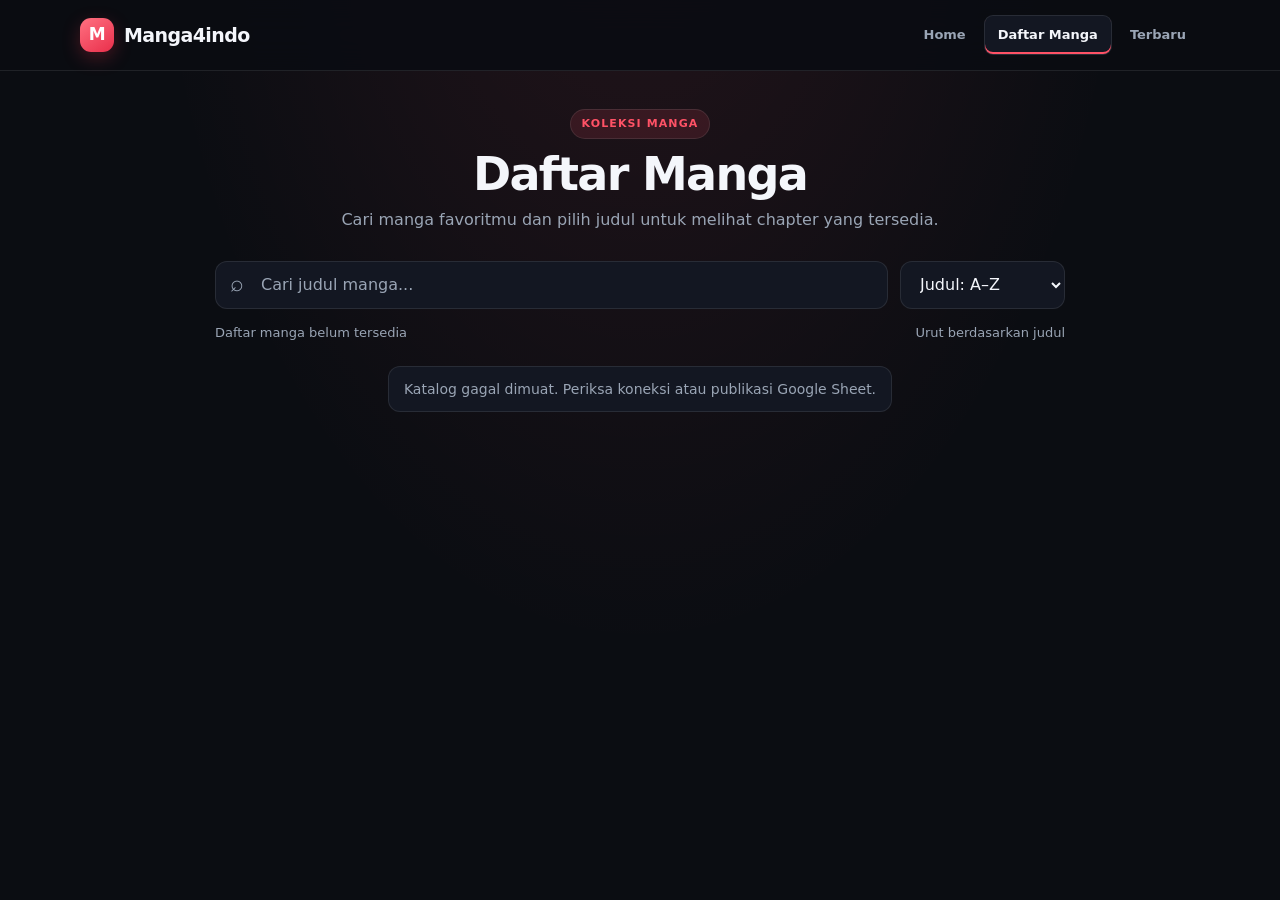
<file: list.html>
<!DOCTYPE html>
<html lang="id">
<head>
    <meta charset="UTF-8">
    <meta name="viewport" content="width=device-width, initial-scale=1.0">
    <meta name="theme-color" content="#0b0d12">
    <title>Daftar Manga - Manga4indo</title>
    <link rel="stylesheet" href="style.css?v=10">
</head>
<body class="list-page">
    <header class="site-header">
        <nav class="site-nav" aria-label="Navigasi utama">
            <a class="site-brand" href="index.html">Manga4indo</a>
            <div class="site-links">
                <a href="index.html" data-page="home">Home</a>
                <a href="list.html" data-page="daftar">Daftar Manga</a>
                <a href="index.html#terbaru" data-page="terbaru">Terbaru</a>
            </div>
        </nav>
    </header>

    <main class="container">
        <section class="list-intro">
            <span class="list-kicker">Koleksi Manga</span>
            <h1>Daftar Manga</h1>
            <p>Cari manga favoritmu dan pilih judul untuk melihat chapter yang tersedia.</p>
        </section>

        <div class="list-toolbar">
            <label class="search-wrap">
                <span hidden>Cari judul manga</span>
                <input id="search-input" class="search-input" type="search" placeholder="Cari judul manga..." autocomplete="off">
            </label>
            <label>
                <span hidden>Urutkan manga</span>
                <select id="sort-select" class="sort-select" aria-label="Urutkan manga">
                    <option value="asc">Judul: A–Z</option>
                    <option value="desc">Judul: Z–A</option>
                </select>
            </label>
        </div>

        <div class="list-meta">
            <span id="result-count">Memuat daftar...</span>
            <span>Urut berdasarkan judul</span>
        </div>

        <div id="loading-status" class="loading">Mengambil katalog manga...</div>
        <div id="manga-container" class="manga-grid list-grid"></div>
        <div id="empty-state" class="empty-state">Judul manga tidak ditemukan. Coba kata pencarian lain.</div>
    </main>

    <script>
        const CATALOG_CSV_URL = "https://docs.google.com/spreadsheets/d/e/2PACX-1vSTTChrIxX7wKFv1mQFcDdKRJ7OwBXyw0q-UDJLMn4t-YYn6olZcJhkvYDEZDo-yl0RWS5rof6OJvui/pub?gid=0&single=true&output=csv";
        const searchInput = document.getElementById("search-input");
        const sortSelect = document.getElementById("sort-select");
        const container = document.getElementById("manga-container");
        const loadingStatus = document.getElementById("loading-status");
        const resultCount = document.getElementById("result-count");
        const emptyState = document.getElementById("empty-state");
        let mangaList = [];

        function parseCSV(text) {
            const rows = [];
            let row = [];
            let value = "";
            let quoted = false;
            for (let i = 0; i < text.length; i++) {
                const char = text[i];
                const next = text[i + 1];
                if (char === '"' && quoted && next === '"') { value += '"'; i++; }
                else if (char === '"') quoted = !quoted;
                else if (char === "," && !quoted) { row.push(value); value = ""; }
                else if ((char === "\n" || char === "\r") && !quoted) {
                    if (char === "\r" && next === "\n") i++;
                    row.push(value); rows.push(row); row = []; value = "";
                } else value += char;
            }
            if (value.length || row.length) { row.push(value); rows.push(row); }
            return rows;
        }

        function renderManga() {
            const query = searchInput.value.trim().toLocaleLowerCase("id");
            const direction = sortSelect.value === "asc" ? 1 : -1;
            const filtered = mangaList
                .filter(item => item.title.toLocaleLowerCase("id").includes(query))
                .sort((a, b) => a.title.localeCompare(b.title, "id", { sensitivity: "base" }) * direction);

            container.replaceChildren();
            for (const item of filtered) {
                const card = document.createElement("a");
                card.className = "manga-card";
                card.href = `manga.html?title=${encodeURIComponent(item.key)}`;

                const cover = document.createElement("img");
                cover.src = `covers/${item.cover.split("/").map(encodeURIComponent).join("/")}`;
                cover.alt = `Sampul ${item.title}`;
                cover.loading = "lazy";
                cover.onerror = () => cover.remove();

                const title = document.createElement("h3");
                title.textContent = item.title;
                const action = document.createElement("span");
                action.textContent = "Lihat chapter →";
                card.append(cover, title, action);
                container.appendChild(card);
            }

            resultCount.innerHTML = `<strong>${filtered.length}</strong> dari <strong>${mangaList.length}</strong> manga`;
            emptyState.style.display = filtered.length ? "none" : "block";
        }

        async function loadCatalog() {
            try {
                const response = await fetch(CATALOG_CSV_URL, { cache: "no-store" });
                if (!response.ok) throw new Error(`Google Sheets merespons ${response.status}`);
                const rows = parseCSV(await response.text());
                const headers = (rows[0] || []).map(value => value.replace(/^\uFEFF/, "").toLowerCase().normalize("NFD").replace(/[\u0300-\u036f]/g, ""));
                const findColumn = patterns => headers.findIndex(header => patterns.some(pattern => pattern.test(header)));
                const keyIndex = findColumn([/mangakey/, /^key$/, /slug/]);
                const titleIndex = findColumn([/judul/, /title/, /nama manga/, /^manga$/]);
                const coverIndex = findColumn([/cover/, /sampul/, /gambar/]);
                const column = (index, fallback) => index >= 0 ? index : fallback;
                mangaList = rows.slice(1)
                    .map(row => ({ key: (row[column(keyIndex, 0)] || "").trim(), title: (row[column(titleIndex, 1)] || "").trim(), cover: (row[column(coverIndex, 3)] || "").trim() }))
                    .filter(item => item.key && item.title);
                loadingStatus.style.display = "none";
                renderManga();
            } catch (error) {
                console.error("Gagal memuat katalog manga:", error);
                loadingStatus.textContent = "Katalog gagal dimuat. Periksa koneksi atau publikasi Google Sheet.";
                resultCount.textContent = "Daftar manga belum tersedia";
            }
        }

        searchInput.addEventListener("input", renderManga);
        sortSelect.addEventListener("change", renderManga);
        const currentFile = location.pathname.split("/").pop() || "index.html";
        document.querySelectorAll(".site-links a").forEach(link => {
            if ((currentFile === "list.html" && link.dataset.page === "daftar") || (currentFile === "index.html" && link.dataset.page === "home")) {
                link.setAttribute("aria-current", "page");
            }
        });
        loadCatalog();
    </script>
</body>
</html>
</file>
<file: style.css>
:root {
    color-scheme: dark;
    --page-bg: #0b0d12;
    --surface: #131722;
    --surface-raised: #191f2c;
    --surface-hover: #202838;
    --text: #f4f6fb;
    --muted: #9aa5b5;
    --line: rgba(255,255,255,.09);
    --accent: #ff5266;
    --accent-strong: #ff354f;
    --accent-soft: rgba(255,82,102,.13);
    --shadow: 0 16px 40px rgba(0,0,0,.22);
}
html[data-theme="light"] {
    color-scheme: light;
    --page-bg: #f4f6fa;
    --surface: #fff;
    --surface-raised: #f8f9fc;
    --surface-hover: #eef1f7;
    --text: #202635;
    --muted: #687386;
    --line: rgba(27,39,58,.11);
    --accent: #e83e55;
    --accent-strong: #d92f48;
    --accent-soft: rgba(232,62,85,.1);
    --shadow: 0 16px 40px rgba(35,45,65,.08);
}
* { box-sizing: border-box; }
html { min-height: 100%; scroll-behavior: smooth; scroll-padding-top: 90px; }
body {
    min-height: 100vh;
    margin: 0;
    padding: 0 24px 48px;
    background: radial-gradient(ellipse at 50% -25%, rgba(255,82,102,.11), transparent 55%), var(--page-bg);
    color: var(--text);
    font-family: Inter, "Segoe UI", system-ui, -apple-system, Arial, sans-serif;
    line-height: 1.6;
}
a { color: inherit; }
button, input, select { font: inherit; }
button, select, a { -webkit-tap-highlight-color: transparent; }
:focus-visible { outline: 3px solid rgba(255,82,102,.62); outline-offset: 3px; }

/* Shared navigation */
.site-header {
    position: sticky;
    top: 0;
    z-index: 20;
    margin: 0 -24px 38px;
    padding: 0 24px;
    border-bottom: 1px solid var(--line);
    background: color-mix(in srgb, var(--page-bg) 90%, transparent);
    backdrop-filter: blur(16px);
}
.site-nav {
    display: flex;
    align-items: center;
    justify-content: space-between;
    gap: 24px;
    width: min(100%, 1120px);
    min-height: 70px;
    margin: 0 auto;
}
.site-brand {
    display: inline-flex;
    flex: 0 0 auto;
    align-items: center;
    gap: 10px;
    color: var(--text);
    font-size: 19px;
    font-weight: 850;
    letter-spacing: -.6px;
    text-decoration: none;
    white-space: nowrap;
}
.site-brand::before {
    display: grid;
    width: 34px;
    height: 34px;
    place-items: center;
    border-radius: 11px;
    background: linear-gradient(145deg, #ff7181, #e92f4b);
    box-shadow: 0 6px 18px rgba(255,53,79,.25);
    color: white;
    content: "M";
    font-size: 17px;
}
.site-links { display: flex; align-items: center; gap: 4px; }
.site-links a {
    flex: 0 0 auto;
    padding: 9px 13px;
    border: 1px solid transparent;
    border-radius: 9px;
    color: var(--muted);
    font-size: 13px;
    font-weight: 650;
    text-decoration: none;
    white-space: nowrap;
    transition: color .18s ease, background .18s ease, border-color .18s ease;
}
.site-links a:hover, .site-links a[aria-current="page"] {
    border-color: var(--line);
    background: var(--surface);
    color: var(--text);
}
.site-links a[aria-current="page"] { box-shadow: inset 0 -2px var(--accent); }

/* Home and manga directory */
.container { width: min(100%, 1120px); margin: 0 auto; }
.home-page .container > h1 {
    margin: 30px 0 8px;
    color: var(--text);
    font-size: clamp(36px, 6vw, 56px);
    font-weight: 850;
    letter-spacing: -2px;
    line-height: 1.08;
    text-align: center;
}
.subtitle {
    max-width: 650px;
    margin: 0 auto 32px;
    color: var(--muted);
    font-size: 16px;
    text-align: center;
}
.manga-grid {
    display: grid;
    grid-template-columns: repeat(auto-fill, minmax(180px, 1fr));
    gap: 18px;
    margin: 26px auto 0;
}
.manga-card {
    display: flex;
    min-width: 0;
    flex-direction: column;
    padding: 10px;
    overflow: hidden;
    border: 1px solid var(--line);
    border-radius: 15px;
    background: var(--surface);
    box-shadow: var(--shadow);
    color: var(--text);
    text-align: left;
    text-decoration: none;
    transition: transform .18s ease, border-color .18s ease, background .18s ease;
}
.manga-card:hover { transform: translateY(-4px); border-color: rgba(255,82,102,.46); background: var(--surface-raised); }
.manga-card img {
    display: block;
    width: 100%;
    aspect-ratio: 2 / 3;
    border-radius: 10px;
    background: var(--surface-hover);
    object-fit: cover;
}
.manga-card h3 {
    display: -webkit-box;
    min-height: 2.8em;
    margin: 11px 3px 5px;
    overflow: hidden;
    color: var(--text);
    font-size: 14px;
    line-height: 1.4;
    overflow-wrap: anywhere;
    -webkit-box-orient: vertical;
    -webkit-line-clamp: 2;
}
.manga-card > span { margin: auto 3px 3px; color: var(--accent); font-size: 12px; font-weight: 700; }
.home-cover-box {
    position: relative;
    width: 100%;
    aspect-ratio: 2 / 3;
    overflow: hidden;
    border-radius: 10px;
    background: var(--surface-hover);
}
.home-cover-box img { position: absolute; inset: 0; z-index: 1; width: 100%; height: 100%; object-fit: cover; }
.home-cover-placeholder { position: absolute; inset: 0; display: grid; padding: 12px; place-items: center; color: var(--muted); font-size: 13px; text-align: center; }
#loading-status {
    width: fit-content;
    max-width: 100%;
    margin: 22px auto;
    padding: 11px 15px;
    border: 1px solid var(--line);
    border-radius: 12px;
    background: var(--surface);
    color: var(--muted);
    font-size: 14px;
    text-align: center;
}

/* Directory search and sort */
.list-page main.container { max-width: 1120px; }
.list-intro { max-width: 760px; margin: 0 auto 28px; text-align: center; }
.list-kicker, .manga-kicker {
    display: inline-block;
    margin-bottom: 10px;
    color: var(--accent);
    font-size: 11px;
    font-weight: 800;
    letter-spacing: .1em;
    text-transform: uppercase;
}
.list-kicker { padding: 5px 11px; border: 1px solid var(--line); border-radius: 999px; background: var(--accent-soft); }
.list-intro h1 { margin: 0 0 8px; color: var(--text); font-size: clamp(32px, 5vw, 46px); letter-spacing: -1.7px; line-height: 1.1; }
.list-intro p { margin: 0; color: var(--muted); }
.list-toolbar { display: flex; align-items: center; gap: 12px; max-width: 850px; margin: 26px auto 14px; }
.search-wrap { position: relative; flex: 1 1 auto; min-width: 0; }
.search-wrap::before { position: absolute; top: 50%; left: 15px; color: var(--muted); content: "⌕"; font-size: 23px; pointer-events: none; transform: translateY(-54%); }
.search-input, .sort-select {
    width: 100%;
    min-height: 48px;
    padding: 0 15px;
    border: 1px solid var(--line);
    border-radius: 12px;
    background: var(--surface);
    color: var(--text);
    outline: none;
}
.search-input { padding-left: 45px; }
.search-input::placeholder { color: var(--muted); }
.search-input:focus, .sort-select:focus { border-color: var(--accent); box-shadow: 0 0 0 3px var(--accent-soft); }
.list-toolbar > label:last-child { flex: 0 0 165px; }
.sort-select { cursor: pointer; }
.list-meta { display: flex; justify-content: space-between; gap: 12px; max-width: 850px; margin: 0 auto; color: var(--muted); font-size: 13px; }
.list-meta strong { color: var(--text); }
.list-grid { max-width: 1000px; margin: 24px auto 0; }
.empty-state { display: none; max-width: 850px; margin: 18px auto; padding: 24px; border: 1px dashed var(--line); border-radius: 14px; color: var(--muted); text-align: center; }

/* Manga details and chapter list */
.back-btn, .back-link { color: var(--muted); font-weight: 600; text-decoration: none; transition: color .18s ease; }
.back-btn { display: inline-block; margin-bottom: 20px; font-size: 14px; }
.back-btn:hover, .back-link:hover { color: var(--accent); }
.manga-page-view .container { max-width: 900px; }
.manga-profile {
    display: grid;
    grid-template-columns: minmax(150px, 190px) minmax(0, 1fr);
    align-items: center;
    gap: clamp(18px, 4vw, 30px);
    margin: 0 auto 34px;
    padding: clamp(16px, 3vw, 24px);
    overflow: hidden;
    border: 1px solid var(--line);
    border-radius: 18px;
    background: linear-gradient(135deg, var(--surface-raised), var(--surface));
    box-shadow: var(--shadow);
}
.manga-cover { display: block; width: 100%; max-height: 285px; aspect-ratio: 2 / 3; border: 1px solid var(--line); border-radius: 12px; background: var(--surface-hover); object-fit: cover; }
.manga-cover[hidden] { display: none; }
.manga-profile-copy { min-width: 0; }
.manga-profile h1 { margin: 0 0 12px; color: var(--text); font-size: clamp(25px, 4vw, 40px); letter-spacing: -.8px; line-height: 1.12; overflow-wrap: anywhere; }
.manga-description { margin: 0; color: var(--muted); font-size: 14px; line-height: 1.75; text-align: justify; text-justify: inter-word; white-space: pre-line; }
.chapter-section { margin-top: 4px; }
.chapter-section-heading { display: flex; align-items: end; justify-content: space-between; gap: 16px; margin: 0 0 14px; }
.chapter-section-heading .manga-kicker { margin-bottom: 3px; }
.chapter-section-heading h2 { margin: 0; color: var(--text); font-size: 22px; letter-spacing: -.4px; }
.chapter-total-label { color: var(--muted); font-size: 13px; }
.chapter-list { margin: 20px 0 0; padding: 0; list-style: none; }
.chapter-item { margin-bottom: 10px; overflow: hidden; border: 1px solid var(--line); border-radius: 12px; background: var(--surface); box-shadow: 0 6px 20px rgba(0,0,0,.1); transition: transform .18s ease, border-color .18s ease, background .18s ease; }
.chapter-item:hover { transform: translateX(3px); border-color: rgba(255,82,102,.42); background: var(--surface-raised); }
.chapter-item a { display: flex; align-items: center; justify-content: space-between; gap: 12px; padding: 15px 18px; color: var(--text); font-weight: 700; text-decoration: none; }
.chapter-item a > span:first-child { min-width: 0; overflow-wrap: anywhere; }
.page-count { flex: 0 0 auto; padding: 4px 9px; border: 1px solid var(--line); border-radius: 999px; background: var(--surface-hover); color: var(--muted); font-size: 12px; font-weight: 500; }

/* Reader */
.reader-container { width: min(100%, 920px); margin: 0 auto; text-align: center; }
.utility-bar { display: flex; justify-content: flex-end; align-items: center; margin: 0 auto 18px; }
button, .dropdown-select {
    min-height: 44px;
    padding: 9px 15px;
    border: 1px solid var(--line);
    border-radius: 10px;
    background: var(--surface);
    color: var(--text);
    font-size: 14px;
    font-weight: 700;
}
button { cursor: pointer; transition: transform .16s ease, border-color .16s ease, background .16s ease; }
button:hover:not(:disabled) { transform: translateY(-1px); border-color: rgba(255,82,102,.5); background: var(--surface-hover); }
button:disabled { cursor: not-allowed; opacity: .45; }
.btn-util { min-height: 40px; }
.reader-container h2 { margin: 8px 0 5px; color: var(--text); font-size: clamp(22px, 4vw, 32px); letter-spacing: -.7px; line-height: 1.2; overflow-wrap: anywhere; }
.info { color: var(--muted); font-size: 14px; }
.nav-buttons { display: flex; justify-content: center; align-items: center; gap: 9px; margin: 20px 0; }
.nav-buttons button { display: inline-flex; flex: 0 0 auto; align-items: center; justify-content: center; gap: 6px; min-width: 84px; white-space: nowrap; }
.dropdown-select { min-width: 210px; max-width: 100%; cursor: pointer; }
.manga-page { display: block; width: auto; max-width: 100%; height: auto; margin: 20px auto; border: 1px solid var(--line); border-radius: 5px; box-shadow: 0 18px 50px rgba(0,0,0,.3); cursor: pointer; }
.back-link { display: inline-block; margin-top: 2px; font-size: 14px; }

@media (max-width: 760px) {
    body { padding: 0 16px 36px; }
    .site-header { margin: 0 -16px 28px; padding: 0 16px; }
    .site-nav { min-height: 0; flex-direction: column; align-items: stretch; gap: 6px; padding: 9px 0 7px; }
    .site-brand { margin-left: 2px; font-size: 18px; }
    .site-brand::before { width: 32px; height: 32px; }
    .site-links { width: 100%; overflow-x: auto; scrollbar-width: none; }
    .site-links::-webkit-scrollbar { display: none; }
    .site-links a { padding: 8px 11px; font-size: 12px; }
    .home-page .container > h1 { margin-top: 20px; font-size: clamp(34px, 9vw, 46px); }
    .subtitle { margin-bottom: 24px; font-size: 14px; }
    .manga-grid { grid-template-columns: repeat(2, minmax(0, 1fr)); gap: 12px; margin-top: 20px; }
    .manga-card { padding: 8px; border-radius: 12px; }
    .manga-card img { border-radius: 8px; }
    .manga-card h3 { margin: 9px 2px 4px; font-size: 13px; }
    .manga-card > span { margin-left: 2px; font-size: 11px; }
    .list-toolbar { gap: 9px; }
    .list-toolbar > label:last-child { flex-basis: 150px; }
    .manga-profile { grid-template-columns: minmax(90px, 120px) minmax(0, 1fr); gap: 15px; margin-bottom: 26px; padding: 14px; border-radius: 15px; }
    .manga-cover { max-height: 180px; border-radius: 9px; }
    .manga-profile h1 { margin-bottom: 7px; font-size: clamp(20px, 5vw, 26px); }
    .manga-description { font-size: 12px; line-height: 1.55; }
    .chapter-section-heading h2 { font-size: 19px; }
    .reader-container { width: 100%; }
    .utility-bar { margin-bottom: 14px; }
    .nav-buttons { display: grid; grid-template-columns: minmax(76px, 1fr) minmax(0, 1.5fr) minmax(76px, 1fr); gap: 7px; margin: 16px 0; }
    .nav-buttons button { min-width: 0; padding: 9px 7px; font-size: 12px; }
    .dropdown-select { width: 100%; min-width: 0; padding: 8px; font-size: 12px; }
    .manga-page { margin: 15px auto; border-radius: 3px; }
}
@media (max-width: 420px) {
    body { padding-right: 12px; padding-left: 12px; }
    .site-header { margin-right: -12px; margin-left: -12px; padding-right: 12px; padding-left: 12px; }
    .list-toolbar { align-items: stretch; flex-direction: column; }
    .list-toolbar > label:last-child { flex-basis: auto; }
    .list-meta { font-size: 12px; }
    .manga-profile { grid-template-columns: 82px minmax(0, 1fr); gap: 12px; padding: 12px; }
    .manga-cover { max-height: 135px; }
    .chapter-item a { padding: 13px 12px; }
}
@media (prefers-reduced-motion: reduce) {
    *, *::before, *::after { scroll-behavior: auto !important; transition-duration: .01ms !important; animation-duration: .01ms !important; }
}
</file>
